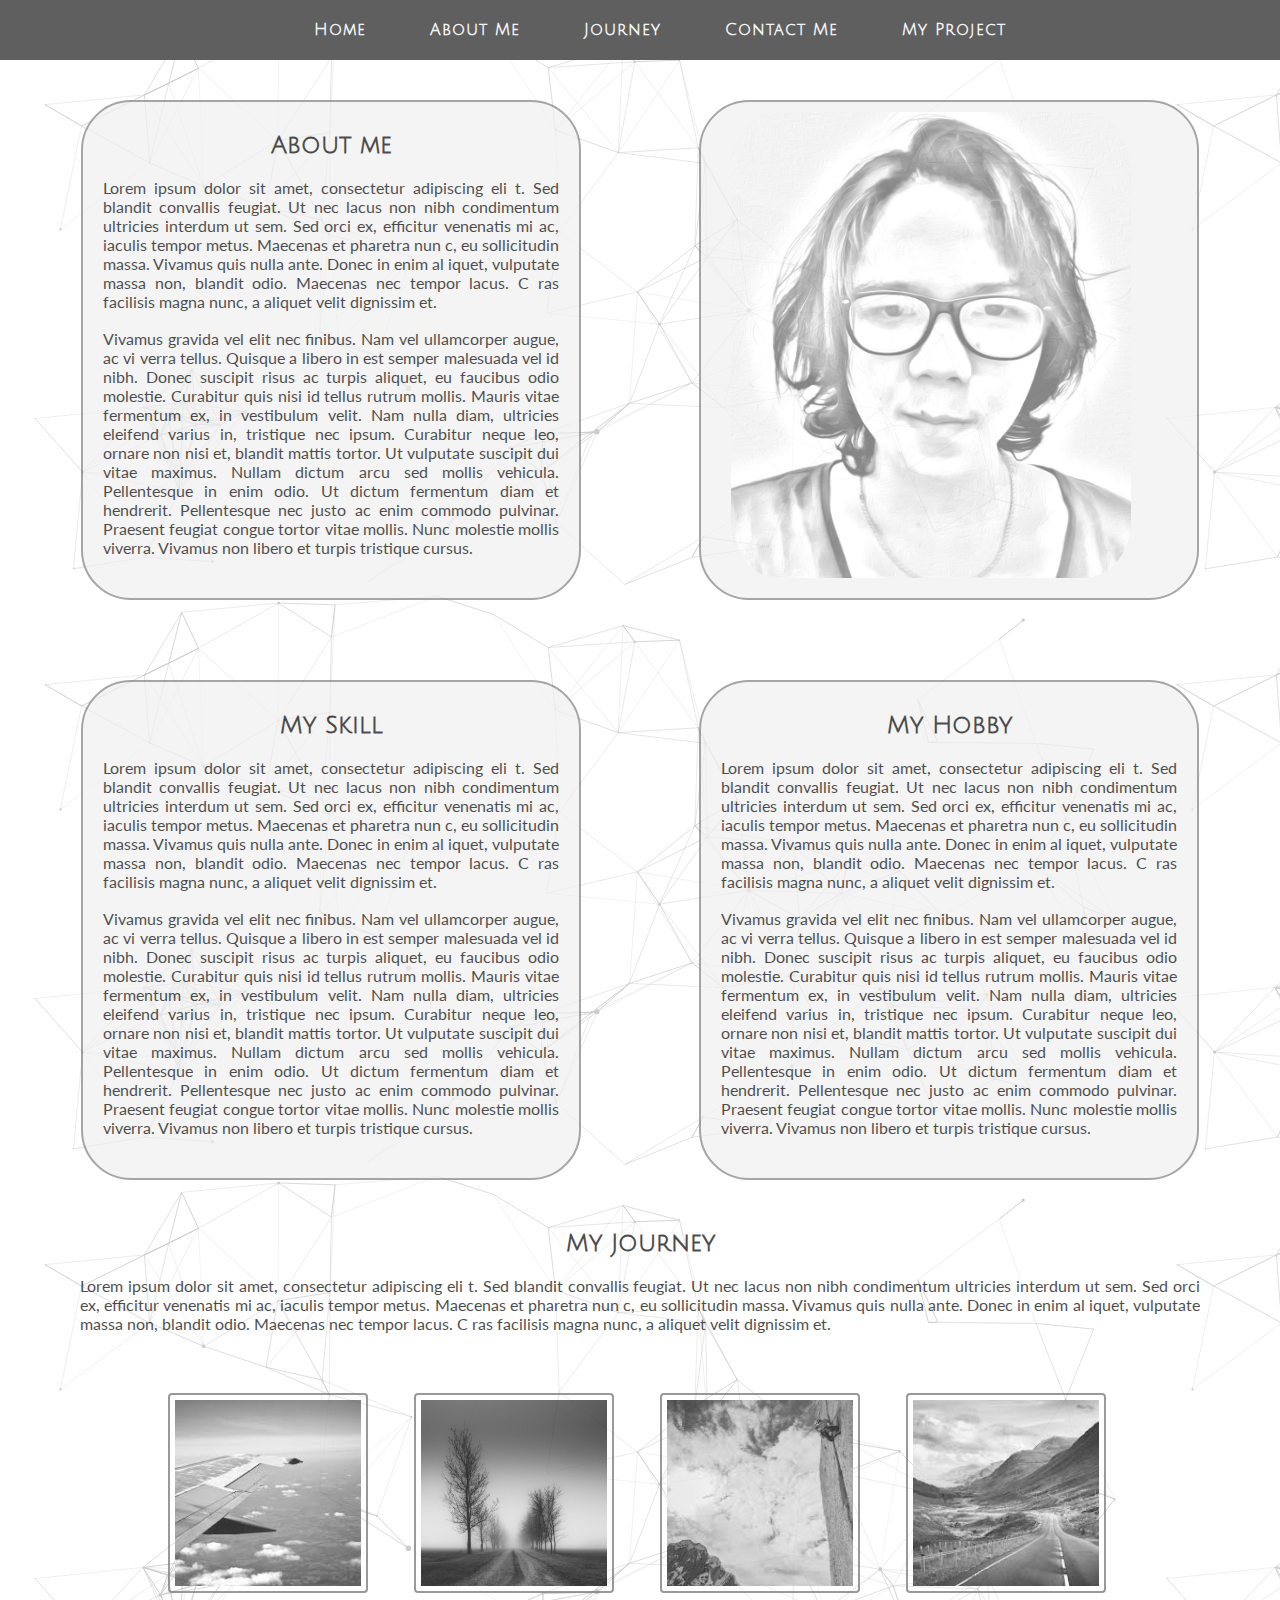
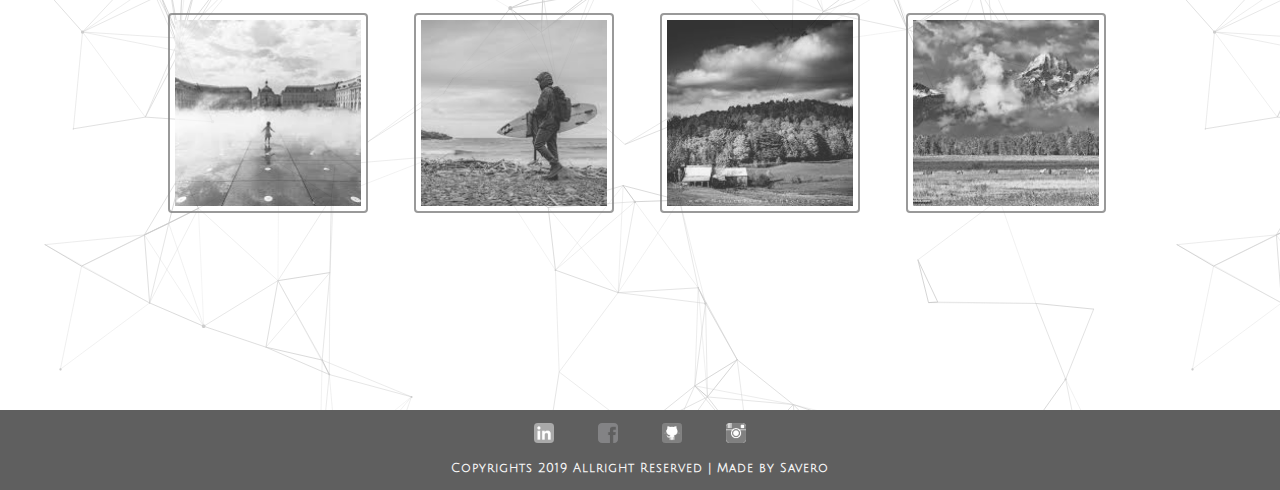
<file: index.html>
<!DOCTYPE html>
<html>

    <head>
        <link href="index.css" type='text/css'rel='stylesheet'>
        <link href="https://fonts.googleapis.com/css?family=Julius+Sans+One|Lato|Maiden+Orange|Open+Sans&display=swap" rel="stylesheet">
        <title>Savero's Journey</title> 
    </head>

    <body>
    <nav>
        <ul>
            <li><a href=index.html>Home</a></li>
            <li><a href="#about me">About Me</a></li>
            <li><a href="#journey-me">Journey</a></li>
            <li><a href=contact.html >Contact Me</a></li>
            <li><a href=beurit.html >My Project</a></li>
        </ul>
    </nav>
    <div class="all">
       <div class="grid">
       <div id='about me' class='about-me'>
           <h2>About me</h2>
           <p>Lorem ipsum dolor sit amet, consectetur adipiscing eli
               t. Sed blandit convallis feugiat. Ut nec lacus non nibh 
               condimentum ultricies interdum ut sem. Sed orci ex, efficitur 
               venenatis mi ac, iaculis tempor metus. Maecenas et pharetra nun
               c, eu sollicitudin massa. Vivamus quis nulla ante. Donec in enim al
               iquet, vulputate massa non, blandit odio. Maecenas nec tempor lacus. C
               ras facilisis magna nunc, a aliquet velit dignissim et.
               
            </p>
            <br>
            <p>  Vivamus gravida vel elit nec finibus. Nam vel ullamcorper augue, ac vi
                verra tellus. Quisque a libero in est semper malesuada vel id nibh. Donec 
                suscipit risus ac turpis aliquet, eu faucibus odio molestie. Curabitur 
                quis nisi id tellus rutrum mollis. Mauris vitae fermentum ex, in vestibulum
                 velit. Nam nulla diam, ultricies eleifend varius in, tristique nec ipsum. 
                 Curabitur neque leo, ornare non nisi et, blandit mattis tortor. Ut vulputate 
                 suscipit dui vitae maximus. Nullam dictum arcu sed mollis vehicula.
                  Pellentesque in enim odio. Ut dictum fermentum diam et hendrerit. Pellentesque
                   nec justo ac enim commodo pulvinar. Praesent feugiat congue tortor vitae mollis.
                    Nunc molestie mollis viverra. Vivamus non libero et turpis tristique cursus.
            </p>
           </div>
       <div class="about-me-pic">
           <img src="img/sketch.jpg">
       </div>
       <div class="Skill">
           <h2>My Skill</h2>
           <p>Lorem ipsum dolor sit amet, consectetur adipiscing eli
                t. Sed blandit convallis feugiat. Ut nec lacus non nibh 
                condimentum ultricies interdum ut sem. Sed orci ex, efficitur 
                venenatis mi ac, iaculis tempor metus. Maecenas et pharetra nun
                c, eu sollicitudin massa. Vivamus quis nulla ante. Donec in enim al
                iquet, vulputate massa non, blandit odio. Maecenas nec tempor lacus. C
                ras facilisis magna nunc, a aliquet velit dignissim et.
            </p>
            <br>
            <p>  Vivamus gravida vel elit nec finibus. Nam vel ullamcorper augue, ac vi
                    verra tellus. Quisque a libero in est semper malesuada vel id nibh. Donec 
                    suscipit risus ac turpis aliquet, eu faucibus odio molestie. Curabitur 
                    quis nisi id tellus rutrum mollis. Mauris vitae fermentum ex, in vestibulum
                     velit. Nam nulla diam, ultricies eleifend varius in, tristique nec ipsum. 
                     Curabitur neque leo, ornare non nisi et, blandit mattis tortor. Ut vulputate 
                     suscipit dui vitae maximus. Nullam dictum arcu sed mollis vehicula.
                      Pellentesque in enim odio. Ut dictum fermentum diam et hendrerit. Pellentesque
                       nec justo ac enim commodo pulvinar. Praesent feugiat congue tortor vitae mollis.
                        Nunc molestie mollis viverra. Vivamus non libero et turpis tristique cursus.
            </p>
       </div>
       <div class="Hobby">
           <h2>My Hobby</h2>
           <p>Lorem ipsum dolor sit amet, consectetur adipiscing eli
                t. Sed blandit convallis feugiat. Ut nec lacus non nibh 
                condimentum ultricies interdum ut sem. Sed orci ex, efficitur 
                venenatis mi ac, iaculis tempor metus. Maecenas et pharetra nun
                c, eu sollicitudin massa. Vivamus quis nulla ante. Donec in enim al
                iquet, vulputate massa non, blandit odio. Maecenas nec tempor lacus. C
                ras facilisis magna nunc, a aliquet velit dignissim et.
            </p>
            <br>
            <p>  Vivamus gravida vel elit nec finibus. Nam vel ullamcorper augue, ac vi
                    verra tellus. Quisque a libero in est semper malesuada vel id nibh. Donec 
                    suscipit risus ac turpis aliquet, eu faucibus odio molestie. Curabitur 
                    quis nisi id tellus rutrum mollis. Mauris vitae fermentum ex, in vestibulum
                     velit. Nam nulla diam, ultricies eleifend varius in, tristique nec ipsum. 
                     Curabitur neque leo, ornare non nisi et, blandit mattis tortor. Ut vulputate 
                     suscipit dui vitae maximus. Nullam dictum arcu sed mollis vehicula.
                      Pellentesque in enim odio. Ut dictum fermentum diam et hendrerit. Pellentesque
                       nec justo ac enim commodo pulvinar. Praesent feugiat congue tortor vitae mollis.
                        Nunc molestie mollis viverra. Vivamus non libero et turpis tristique cursus.
                </p>
            
                
            
       </div>
    </div>
    <div id='journey-me' class='Journey'>
        <h2>My Journey</h2>
        <p>Lorem ipsum dolor sit amet, consectetur adipiscing eli
                t. Sed blandit convallis feugiat. Ut nec lacus non nibh 
                condimentum ultricies interdum ut sem. Sed orci ex, efficitur 
                venenatis mi ac, iaculis tempor metus. Maecenas et pharetra nun
                c, eu sollicitudin massa. Vivamus quis nulla ante. Donec in enim al
                iquet, vulputate massa non, blandit odio. Maecenas nec tempor lacus. C
                ras facilisis magna nunc, a aliquet velit dignissim et.
        </p>
    </div>
    <div class="journey-grid">
        <img src='img/jor-1.jpeg'>
        <img src='img/jor-2.jpg'>
        <img src='img/jor-3.jpeg'>
        <img src='img/jor-4.jpeg'>
        <img src='img/jor-5.jpeg'>
        <img src='img/jor-6.jpeg'>
        <img src='img/jor-7.jpeg'>
        <img src='img/jor-8.jpeg'>
    </div>
    </div>

    </body>



    <footer>
        <a href="https://www.linkedin.com/in/muhammad-savero-180996" target="_blank"><img class='socmed' src="img/linkedin.png"><a>
        <a href="https://www.facebook.com" target="_blank"><img class='socmed' src='img/fb.png'></a>
        <a href="https://github.com/saveroz" target="_blank"><img class='socmed' src='img/github.png'></a>
        <a href="https://www.instagram.com/muhammad_savero" target="_blank"><img class='socmed' src='img/instagram.png'></a>
        <br>
     <p>Copyrights 2019 Allright Reserved | Made by Savero</p>


    </footer>

</html>
</file>
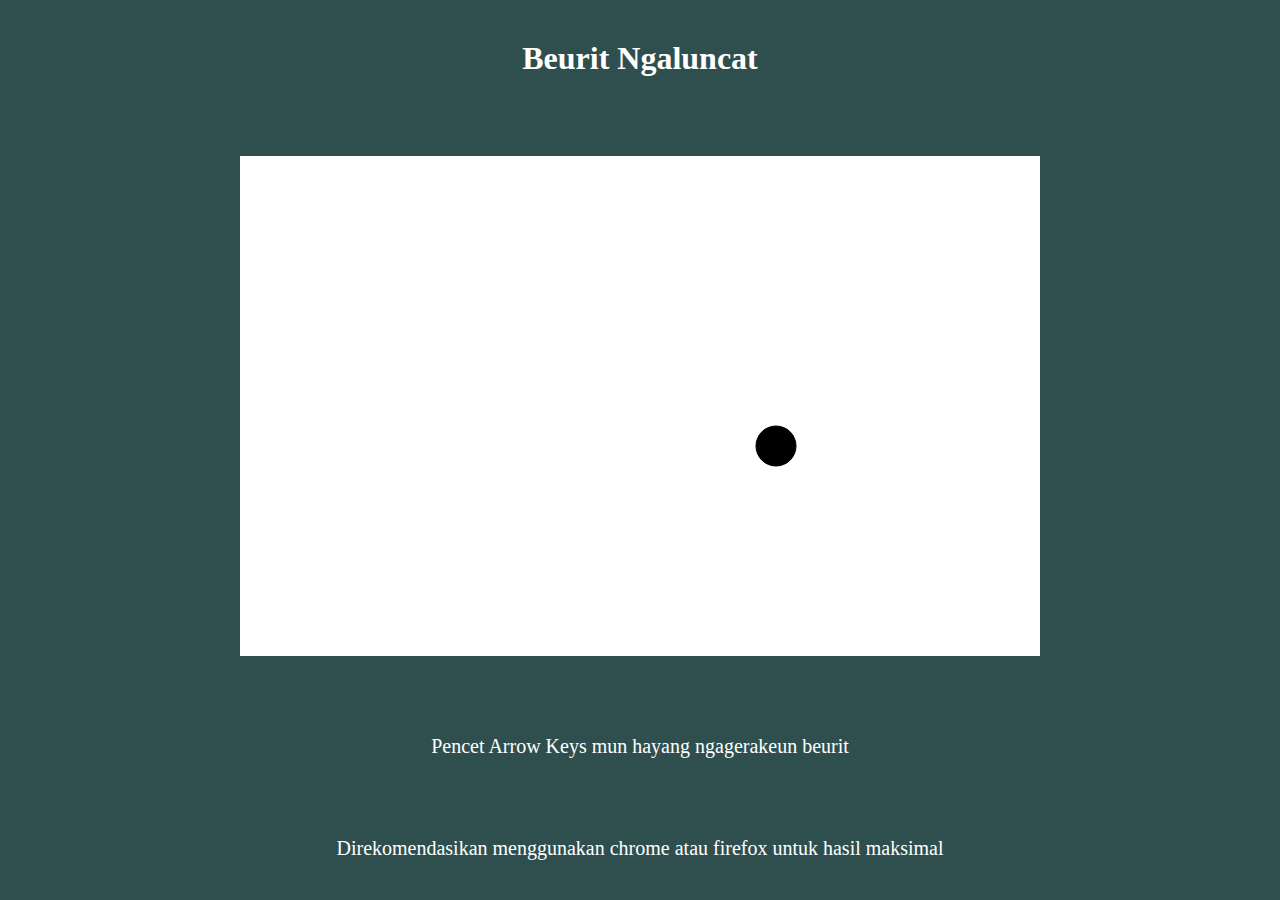
<file: beurit.html>
<!DOCTYPE html>

<html>

  <head>

    <meta name = "viewport" content = "width=device-width">
    <title>game teu jelas</title>
    <link href = "beurit.css" rel = "stylesheet" type = "text/css">

  </head>

  <body>
     
    <h1 class="judul-game">Beurit Ngaluncat</h1>

    <canvas ></canvas>

    <script src = "beurit.js" type = "text/javascript"></script>

    <p> Pencet Arrow Keys mun hayang ngagerakeun beurit </p>
    
    <p>Direkomendasikan menggunakan chrome atau firefox untuk hasil maksimal</p>
  </body>

</html>
</file>
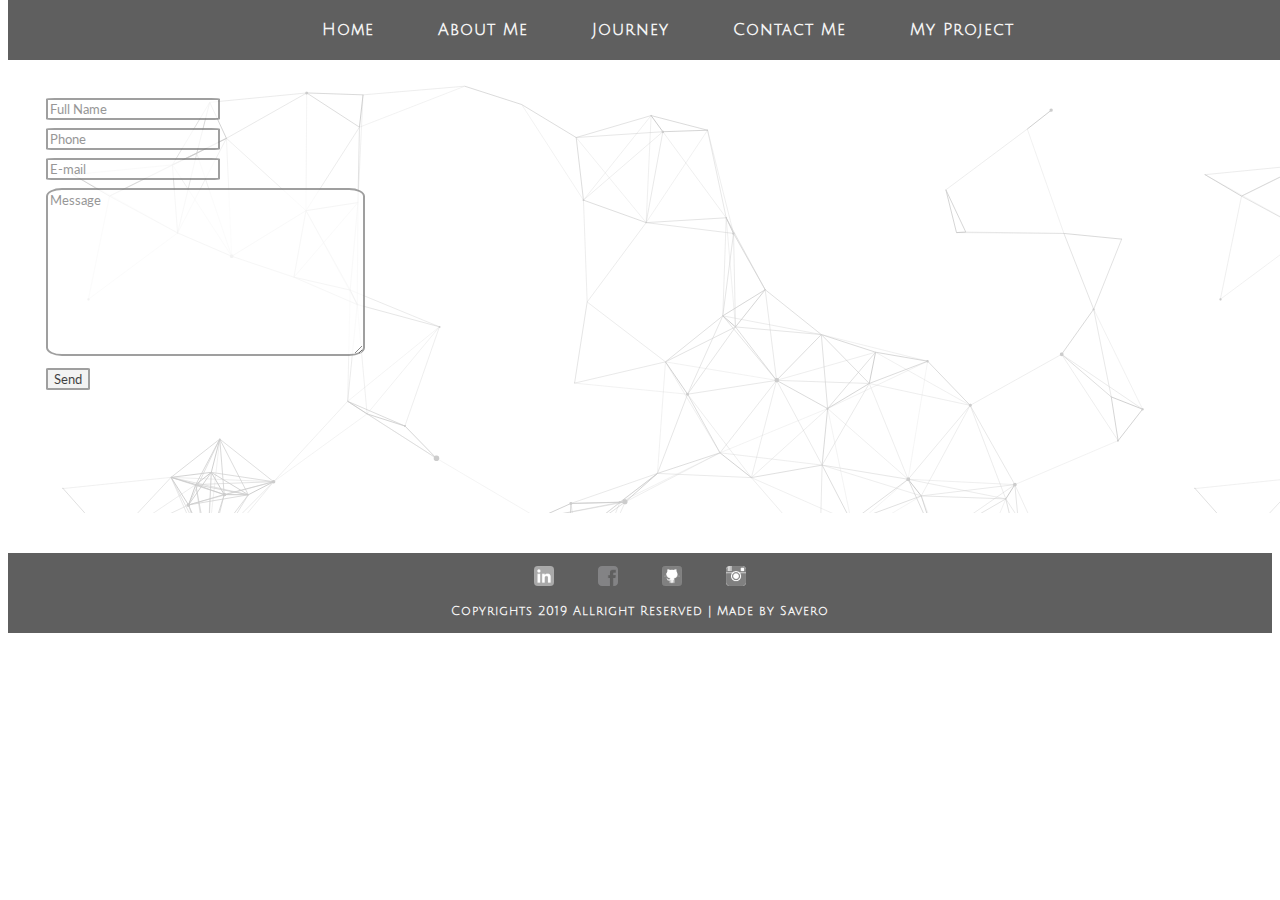
<file: contact.html>
<!DOCTYPE html>
<html>

    <head>
        <link href="contact.css" type='text/css'rel='stylesheet'>
        <link href="https://fonts.googleapis.com/css?family=Julius+Sans+One|Lato|Maiden+Orange|Open+Sans&display=swap" rel="stylesheet">
        <title>Contact Me</title> 
    </head>

    <body>
    <nav>
        <ul>
            <li><a href=index.html>Home</a></li>
            <li><a href="index.html#about me">About Me</a></li>
            <li><a href="index.html#journey-me">Journey</a></li>
            <li>Contact Me</li>
            <li><a href=beurit.html >My Project</a></li>

        </ul>
    </nav>
    <div class="container">
        <div class="main">
            <form>
               <div class="data">
                  </div>
                <div class="data">                     
                  <input type="text" id="name" name="name" placeholder="Full Name" required>
                </div>

                <div class="data">                    
                  <input type="text" id="phoneNumber" name="phoneNumber" placeholder="Phone" required>
                </div>

                <div class="data">          
                  <input type="text" id="email" name="email" placeholder="E-mail" required>
                </div>
                
                <div class="data">                     
                  <textarea id="message" name="message" placeholder="Message" rows="10" cols="40" required></textarea>
                </div>
                
                <div class="data">
                        <input type="submit" value="Send">
                </div>
            </form>
        </div>
        </div>        


    </body>



    <footer>
      <a href="https://www.linkedin.com/in/muhammad-savero-180996" target="_blank"><img class='socmed' src="img/linkedin.png"><a>
      <a href="https://www.facebook.com" target="_blank"><img class='socmed' src='img/fb.png'></a>
      <a href="https://github.com/saveroz" target="_blank"><img class='socmed' src='img/github.png'></a>
      <a href="https://www.instagram.com/muhammad_savero" target="_blank"><img class='socmed' src='img/instagram.png'></a>
      <br>
   <p>Copyrights 2019 Allright Reserved | Made by Savero</p>


    </footer>

</html>
</file>
<file: index.css>
* {
    box-sizing: border-box;
}
body{
    margin:0px;
    
}

nav{
    background-color:rgb(95,95,95);
    width: 100%;
    height: 60px;
    text-align: center;
    padding: 5px;
    position: fixed;
    z-index:5;
    top:0px;
     
    
}
ul li{
    display:inline-block;
    margin:0px 30px;
    font-family: "Julius Sans One";
    letter-spacing: 1px;
    font-weight: 600;
    color:whitesmoke;
}
.socmed:hover,li:hover{
    color: lightyellow;
    border-bottom: 2px solid #fff;
}
.all{

    width: 100%;
    height: 2000px;
    background-image: url(img/particles.png);
}
footer{
    background-color:rgb(95,95,95);
    min-width:800px;
    height: 80px;
    padding: 5px;
    text-align: center;

       
}
p{
    margin:0px 10px;
    font-family: "Lato";
    text-align: justify;
    
}
footer p{
    font-size:12px;
    padding: 15px;
    font-family: "Julius Sans One";
    letter-spacing: 1px;
    font-weight: 600;
    color:whitesmoke;
    margin:0px 30px;
    text-align: center;
    
}
.socmed{
    position: relative;
    top:8px;
    width: 20px;
    height:20px;
    margin:0px 20px 8px 20px;
    border-radius: 20%; 
}
.grid{
    position: relative;
    top: 60px;
    grid-template: 1fr 1fr/1fr 1fr; 
    width: 95%;
    height: auto;
    
    margin:10px auto;
    display: grid;
    grid-gap:20px;


}
.about-me-pic,.about-me, .Skill, .Hobby{
    background-color: rgb(240, 240, 240);
    width: 500px;
    height:500px;
    margin:30px auto;
    border: 2px gray solid;
    padding: 10px;
    border-radius: 10%;
    opacity: 0.7;
}

h2{
    text-align: center;
    font-family:"Julius Sans One";
}
.about-me-pic img{
    position: relative;
    bottom: 20px;
    margin:20px;
    width: 400px;
    height: auto;
    border-radius: 12%;
}

.Journey{
    margin: 80px 60px auto;
    text-align: justify;
    position: relative;
    opacity: 0.7;
}
.Journey p{
    margin:20px;
    
}
.journey-grid{
    display: grid;
    grid-template: repeat(2,1fr) / repeat(4,1fr);
    grid-gap: 20px;
    margin:20px auto;
    width: 80%;
    height: auto;
    padding: 40px;
    padding-right: 20px;
    

}
.journey-grid img{
width: 200px;
height:200px;
text-align: center;
border-radius: 15%;
border: 2px solid gray;
opacity: 0.8;
border-radius: 4px;
padding: 5px;
object-fit: cover;
}

.journey-grid img:hover{

    -webkit-transform: scaleX(-1);
    transform: scaleX(-1);
}
a{
    text-decoration: none;
    color: whitesmoke;
}
</file>
<file: beurit.css>
* {

  box-sizing:border-box;
  margin:0;
  padding:0;

}
h1{
  justify-content: center;
  display:grid;
}
html, body {

  height:100%;
  width:100%;

}


body {

  align-content:space-around;
  background-color:darkslategray;
  color:#ffffff;
  display:grid;
  justify-content:center;

}
p{
  text-align: center;
  font-size: 20px;
}

canvas {
  background-color:#ffffff;
}
</file>
<file: contact.css>
*{
    box-sizing: border-box;
}
body{
    margin-bottom:0;
    
}

nav{
    background-color:rgb(95,95,95);
    width: 100%;
    height: 60px;
    text-align: center;
    padding: 5px;
    position: fixed;
    z-index:5;
    top:0px;
     
    
}
ul li{
    display:inline-block;
    margin:0px 30px;
    font-family: "Julius Sans One";
    letter-spacing: 1px;
    font-weight: 600;
    color:whitesmoke;
}
.socmed:hover,li:hover{
    color: lightyellow;
    border-bottom: 2px solid #fff;
}
.all{

    width: 100%;
    height: 2000px;
    background-image: url(img/particles.png);
}
footer{
    background-color:rgb(95,95,95);
    width:100%;
    height: 80px;
    padding: 5px;
    text-align: center;
    
       
}
p{
    margin:0px 10px;
    font-family: "Lato";
    
}
footer p{
    font-size:12px;
    padding: 15px;
    font-family: "Julius Sans One";
    letter-spacing: 1px;
    font-weight: 600;
    color:whitesmoke;
    margin:0px 30px;
}
.socmed{
    position: relative;
    top:8px;
    width: 20px;
    height:20px;
    margin:0px 20px 8px 20px;
    border-radius: 20%; 
}

.container{

        width: 100%;
        height: 800x;
        background-image: url(img/particles.png);
       margin: 80px 0px 40px 20px;
       padding: 10px;
       padding-bottom: 115px;
       
}
a{
    text-decoration: none;
    color: whitesmoke;
}
.main{
    position: relative;
    display: block;
}
.data{
    margin:8px;
    opacity: 0.75;
}
input, textarea{
    font-family: "Lato";
    border:2px solid gray;
    border-radius: 5%;  
}
</file>
